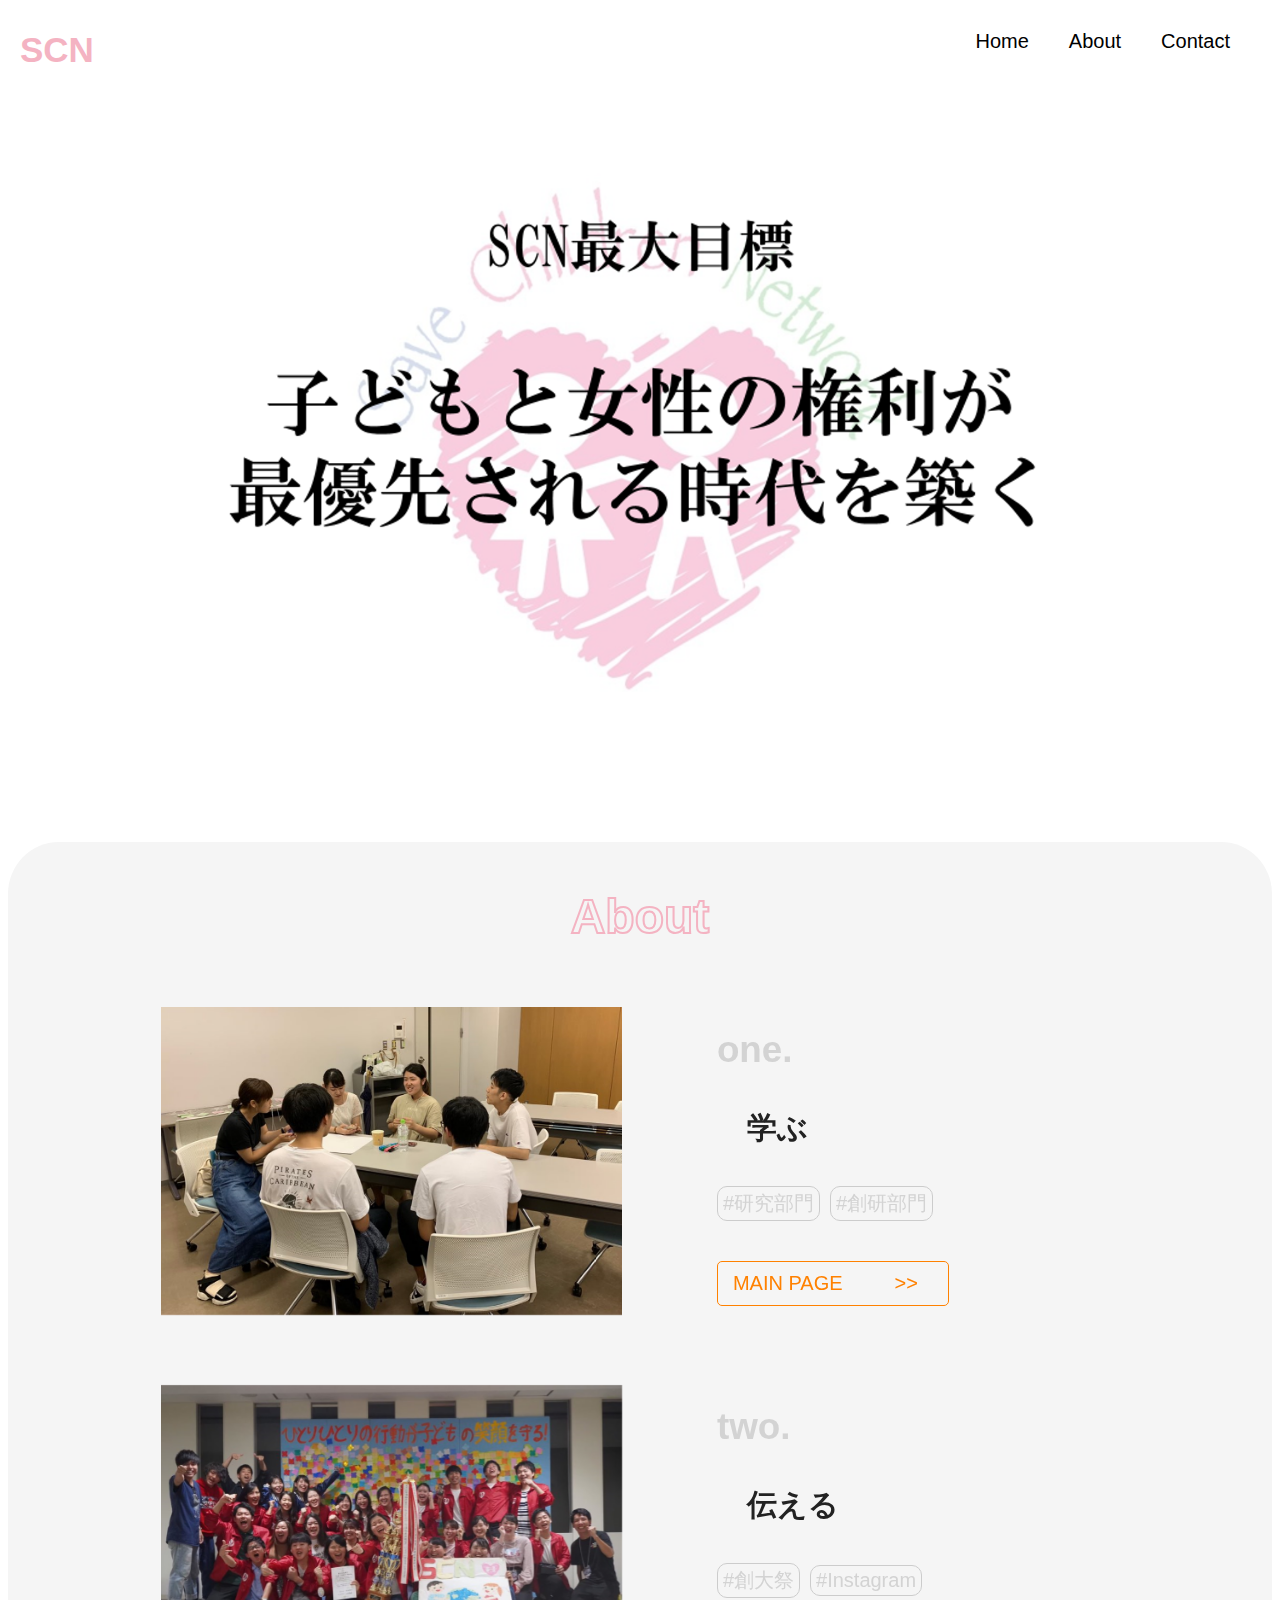
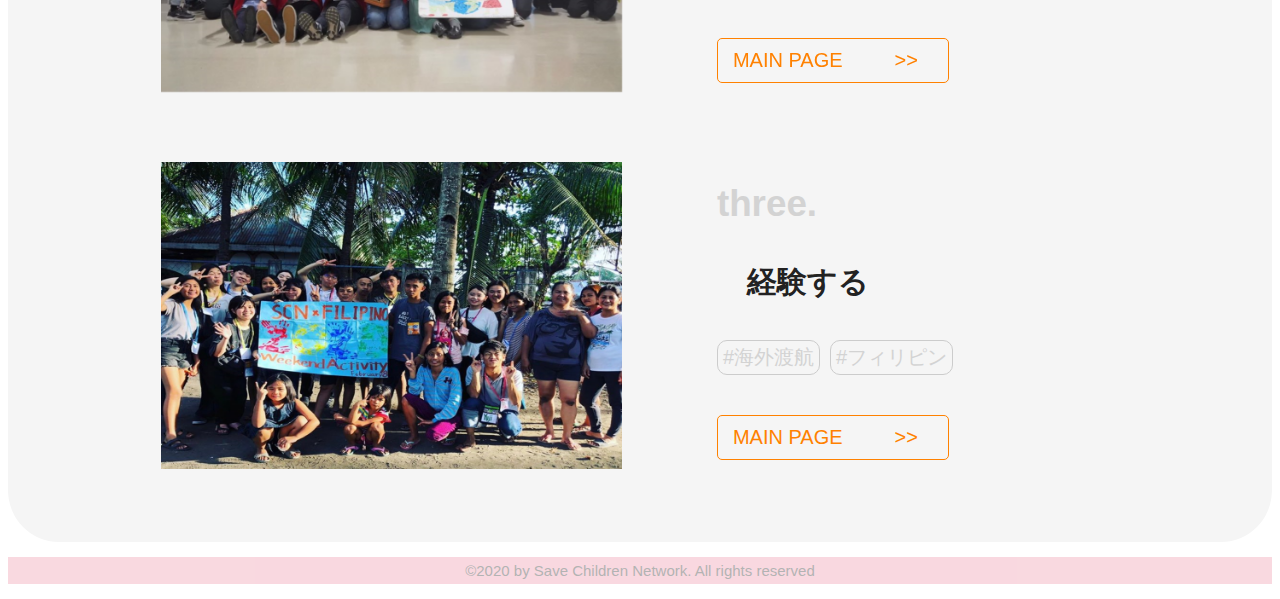
<file: index.html>
<!DOCTYPE html>

<html lang="ja">

<head>
    <meta charset="utf-8" />
    <link rel="stylesheet" href="css/base.css" />
    <link rel="icon" href="./img/SCN.jpg" type="image/jpg" />
    <meta name="author" content="EunjiLim" />
    <meta name="keywords" content="htlm, css, javascript" />
    <title>SCN</title>

</head>

<body>

    <header>
        <div id="logo">SCN</div>
        <nav class="menu">
            <ul>
                <li><a href="#intro">Home</a></li>
                <li><a href="#About">About</a></li>
                <li><a href="#Cont">Contact</a></li>
            </ul>
        </nav>

    </header>

    <div id="scn">
        <p>　</p>
        <p>　</p>
        <p>　</p>
        <p style="text-align: center;">
            <img src="./img/SCN_s.png" width="1000" />
        </p>
        <p>　</p>
        <p>　</p>
    </div>
    <div class="main" id="top">

        <section id="About">
            <p>　</p>
            <h2 class="title">About</h2>
            <ul class="About-list">
                <li class="About-1">
                    <div class="info-img"><img src="./img/manabu.png" width="90%" /></div>
                    <div class="right">
                        <p class="number">one.</p>
                        <p class="title">　学ぶ</p>
                        <p class="tag"><span>#研究部門</span><span>#創研部門</span></p>
                        <a href="./manabu.html" class="link">MAIN PAGE</a>
                    </div>
                </li>
                <li class="About-2">
                    <div class="info-img"><img src="./img/soudaisai.png" width="90%" /></div>
                    <div class="right">
                        <p class="number">two.</p>
                        <p class="title">　伝える</p>
                        <p class="tag"><span>#創大祭</span><span>#Instagram</span></p>
                        <a href="" class="link">MAIN PAGE</a>
                    </div>
                </li>
                <li class="About-3">
                    <div class="info-img"><img src="./img/fili.png" width="90%" /></div>
                    <div class="right">
                        <p class="number">three.</p>
                        <p class="title">　経験する</p>
                        <p class="tag"><span>#海外渡航</span><span>#フィリピン</span></p>
                        <a href="" class="link">MAIN PAGE</a>
                    </div>
                </li>
            </ul>
        </section>

    </div>

    <footer>
        <p id="bottom">&copy;2020 by Save Children Network. All rights reserved </p>
    </footer>

    <!--
    <script src="https://ajax.googleapis.com/ajax/libs/jquery/3.5.1/jquery.min.js"></script>
    <script src="code.js"></script>
    <script>
        alert("Hello!");
        console.log("Hello");
        var message = "Hello?";
        console.log(message);
        message = "안녕?";
        console.log(message);
        
        function 
        
    </script>
-->
</body>

</html>
</file>
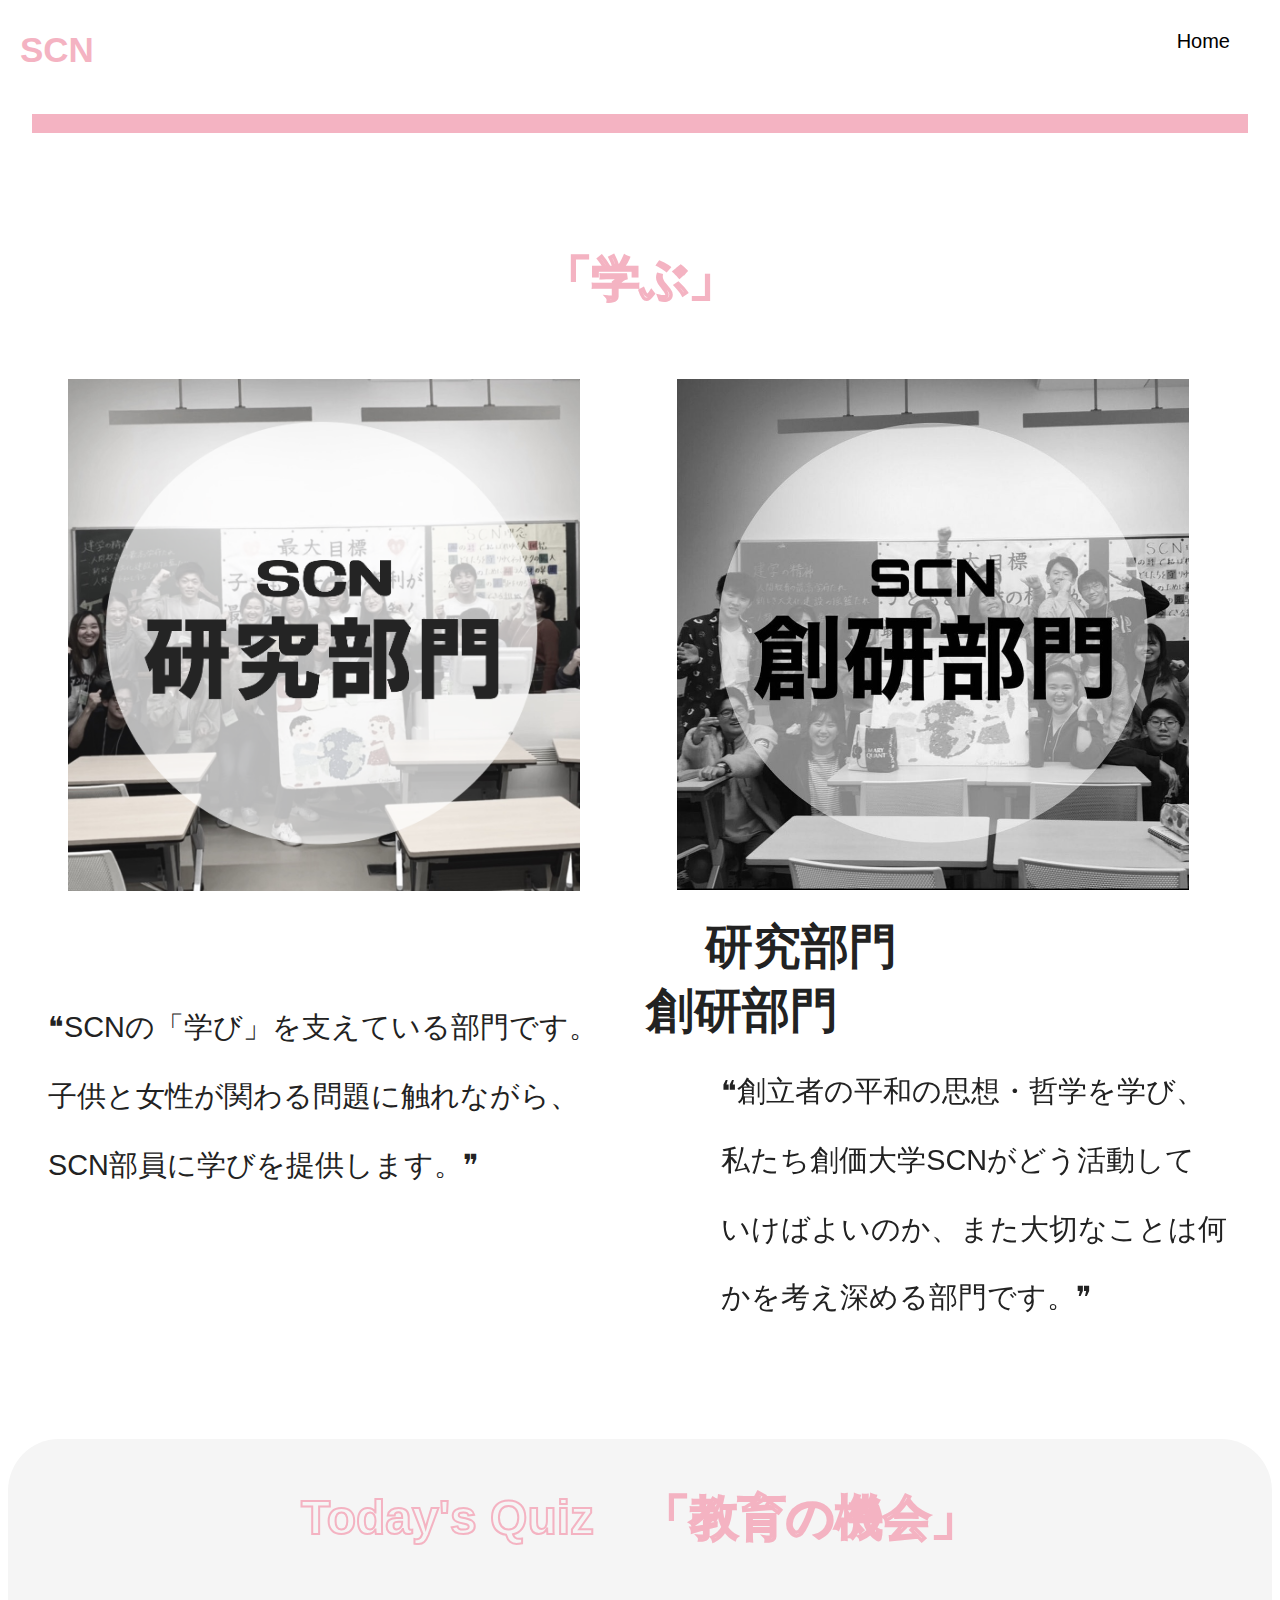
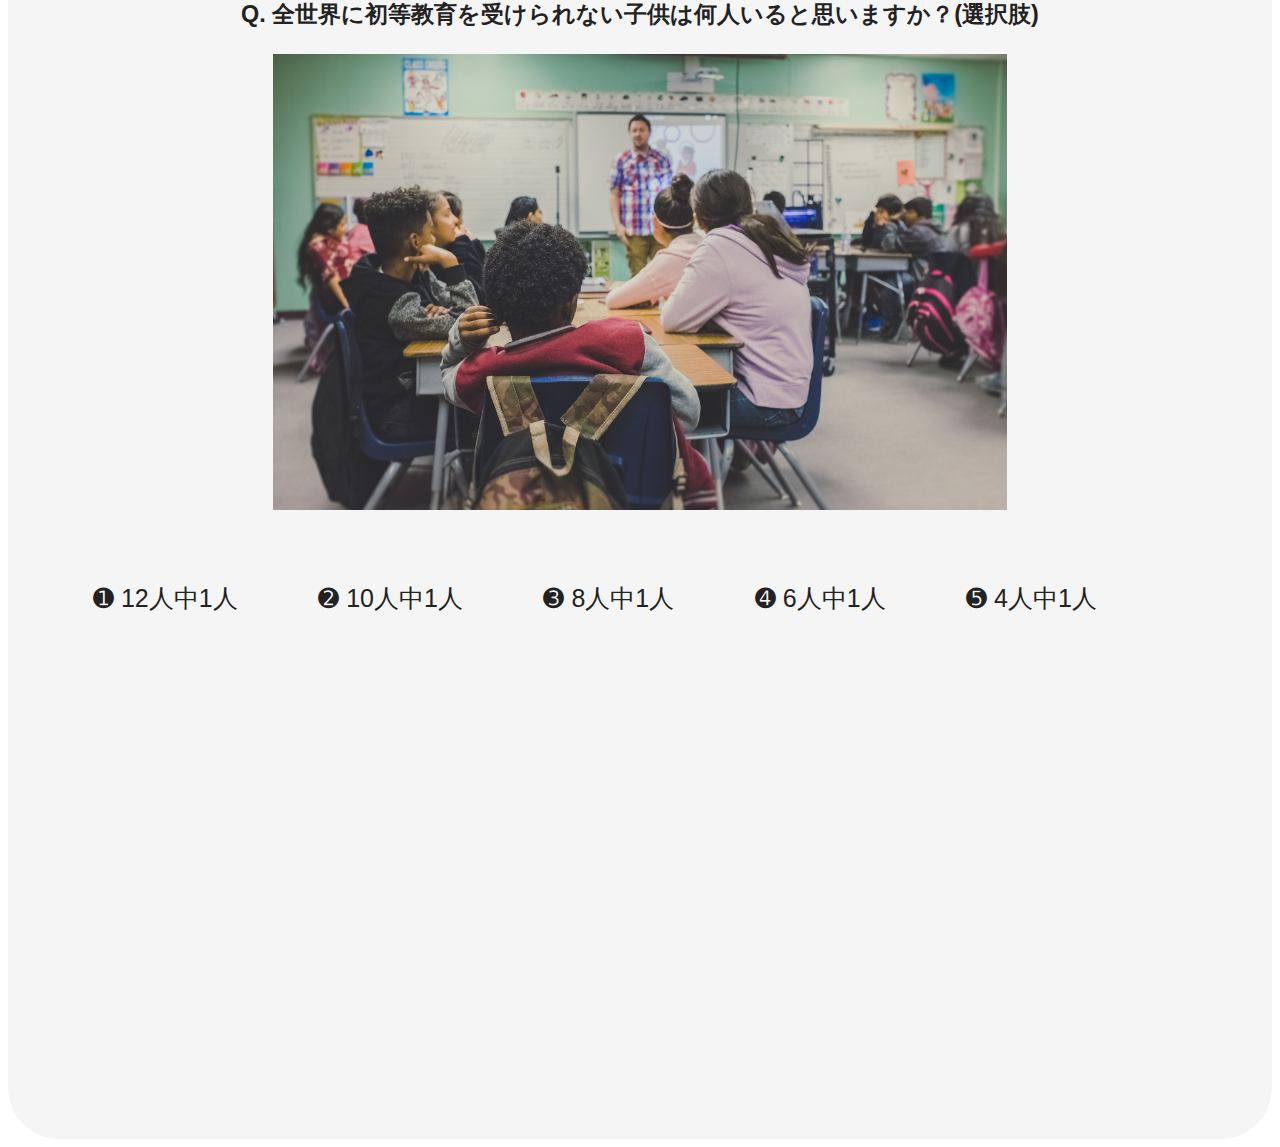
<file: manabu.html>
<!DOCTYPE html>
<html lang="ja">

<head>
    <meta charset="utf-8" />
    <link rel="stylesheet" href="css/base.css" />
    <link rel="icon" href="./img/SCN.jpg" type="image/jpg" />
    <meta name="author" content="EunjiLim" />
    <meta name="keywords" content="htlm, css, javascript" />
    <script src="https://ajax.googleapis.com/ajax/libs/jquery/3.5.1/jquery.min.js"></script>
    <title>SCN_学ぶ</title>

</head>


<header>
    <div id="logo">SCN</div>
    <nav class="menu">
        <ul>
            <li><a href="./index.html">Home</a></li>
        </ul>

    </nav>

</header>

<body>

    <p>　</p>
    <p>　</p>
    <hr id="hr" width="95%" color=#f4b3c2 size="5px">

    <p>　</p>
    <div>

        <section id="manabu">
            <p>　</p>
            <h2 class="title">「学ぶ」</h2>
            <ul class="manabu-list">

                <li class="manabu-img">
                    <img src="./img/kk.png" width="90%" />
                </li>
                <li class="manabu-img">
                    <img src="./img/sk.jpg" width="90%" />
                </li>

                <p>　</p>
                <p class="bumon">研究部門</p>
                <p class="bumon">創研部門</p>
                <div class="left">
                    <p class="cntnt">❝SCNの「学び」を支えている部門です。</p>
                    <p class="cntnt">子供と女性が関わる問題に触れながら、</p>
                    <p class="cntnt">SCN部員に学びを提供します。❞</p>
                </div>
                <div class="right">
                    <p class="cntnt">❝創立者の平和の思想・哲学を学び、</p>
                    <p class="cntnt">私たち創価大学SCNがどう活動して</p>
                    <p class="cntnt">いけばよいのか、また大切なことは何</p>
                    <p class="cntnt">かを考え深める部門です。❞</p>
                </div>
            </ul>
        </section>
    </div>
    <p>　</p><p>　</p><p>　</p><p>　</p><p>　</p><p>　</p><p>　</p><p>　</p>
    
    <div class="main"> 
    <p>　</p>
        <section id="Question">
            <h2 class="title">Today's Quiz　「教育の機会」</h2>
            <h3 class="howMany">Q. 全世界に初等教育を受けられない子供は何人いると思いますか？(選択肢)</h3>
            <p id="cp"><img src="./img/edu.jpg" width="58%" /></p><p>　</p>
            <ul class="child">
                <li id="c1">➊ 12人中1人</li>
                <li id="c2">➋ 10人中1人</li>
                <li id="c3">➌ 8人中1人</li>
                <li id="c4">➍ 6人中1人</li>
                <li id="c5">➎ 4人中1人</li>
            </ul>
            

    
    
    
    </section>

    </div>
        <script src="./js/index.js"></script>

</body>

</html>
</file>
<file: css/base.css>
@charset "UTF-8";



body {
    font-family: "BIZ UDPゴシック", "MS UI Gothic", sans-serif;
    font-size: 20px;
    color: #222222;
}

li {
    list-style: none;
}

a {
    text-decoration: none;
}

/*logo*/
#logo {
    position: fixed;
    background-color: #ffffff;
    float: left;
    padding: 30px 100% 20px 20px;
    font-size: 2.1875rem;
    font-weight: bolder;
    color: #f4b3c2;
}

/*header*/
header{
    position: fixed;
    top: 0;
    left: 0;
    right: 0;
}

header .menu {
    position: fixed;
    right: 40px;
    background-color: #ffffff;
}


header .menu ul {
    overflow: hidden;
}

header .menu ul li {
    list-style: none;
    margin-left: 1em;
    float: left;
    padding: 0.5em;
    cursor: pointer;
    transition: all 0.5s;
    border-bottom: solid transparent;
}

header .menu ul li a {
    color: black;
}

header .menu ul li:hover {
    border-bottom: 3px solid #f4b3c2;
    border-radius: 10%;
    color: #f4b3c2;
    font-weight: bold;
}

header .menu ul li a:hover {
    color: #f4b3c2;
}


/*Main*/
.main, .main2 {
    height: 1300px;
    background-color: #f5f5f5;
    border-radius: 4%;
}

/*About*/
#About h2.title,
#Question h2.title{
    position: relative;
    font-weight: bold;
    -webkit-text-stroke: 2px #f4b3c2;
    color: transparent;
    font-size: 3rem;
    margin-top: 1rem;
    margin-bottom: 3rem;
    transition: color 0.5s;
    text-align: center;
}

#About:hover h2.title,
#Question:hover h2.title{
    color: #f4b3c2;
    -webkit: 2px #f4b3c2;
}

#About h2.title::before {
    content: '';
    position: absolute;
    bottom: 0;
    width: 0px;
    height: 5px;
    background: #f4b3c2;
}

#About:hover h2.title::before {
    transition: width 0s;
    width: 165px;
}


#About:hover h2.title::before {
    transition: width 0.5s;
    width: 165px;
}

#About .About-list {
    width: 90%;
    margin: 0 auto;
}


#About .info-img{
    display: block;
    float: left;
    clear: both;
    position: relative;
    width: 45%;
    height: 30%;
    margin: 15px 0 50px 70px;

}


.right {
    position: relative;
    float: right;
    width: 45%;
}

#About div.right .number,
#About div.right .title {
    font-weight: bold;
}

#About div.right .number {
    font-size: 2.3rem;
    color: #d3d3d3;
}

#About div.right .title {
    font-size: 1.875rem;
    font-weight: bold;
}

#About div.right .link {
    position: relative;
    display: inline-block;
    border: 1px solid #ff8100;
    color: #ff8100;
    border-radius: 5px;
    width: 200px;
    margin: 0 20px 20px 0;
    padding: 10px 15px;
    transition: all 0.5s;
}

#About div.right .link:hover {
    background: #ff8100;
    color: #ffffff;
}

#About div.right .link::after {
    position: absolute;
    right: 30px;
    content: '>>';
    transition: right 0.5s;
}

#About div.right .link:hover::after {
    position: absolute;
    right: 20px;
    content: '>>';
}

#About div.right .tag span {
    display: inline-block;
    border: 1px solid #cccccc;
    color: #d3d3d3;
    border-radius: 10px;
    padding: 3px 5px;
    margin: 7px 10px 20px 0;
}

#hr{clear: both;
    padding: 7px;}


/*manabu*/
#manabu h2.title {
    position: relative;
    font-weight: bold;
    -webkit-text-stroke: 2px #f4b3c2;
    color: transparent;
    font-size: 3rem;
    margin: 1rem 0 3rem 0;
    transition: color 0.5s;
    text-align: center;
}

#manabu .manabu-img{
    float: left;
    width: 46.5%;
    height: 46.5%;
    margin: 1em;
    
}

#manabu .bumon{
    font-size: 3rem;
    font-weight: bold;
    margin: 0 7em 30px 1em;
    display: inline; 
}

#manabu .cntnt{
    display: left;
    font-size: 1.8rem;
}


#manabu .left{
    float: left;
}

#manabu .right{
    float: right;
}
.howMany, #cp{
    text-align: center;
    margin 0 0 1em 0;
}

/*Quiz*/
.child #c1, #c2, #c3, #c4, #c5 {
    text-align: center;
    display: inline;
    font-size: 25px;
    margin: 20px 30px 0 45px;
}

footer p{
    font-size: 15px;
    background-color: #f4b3c2;
    padding: 5px;
    color: dimgrey;
    text-align: center;
    opacity: 0.5;
}
</file>
